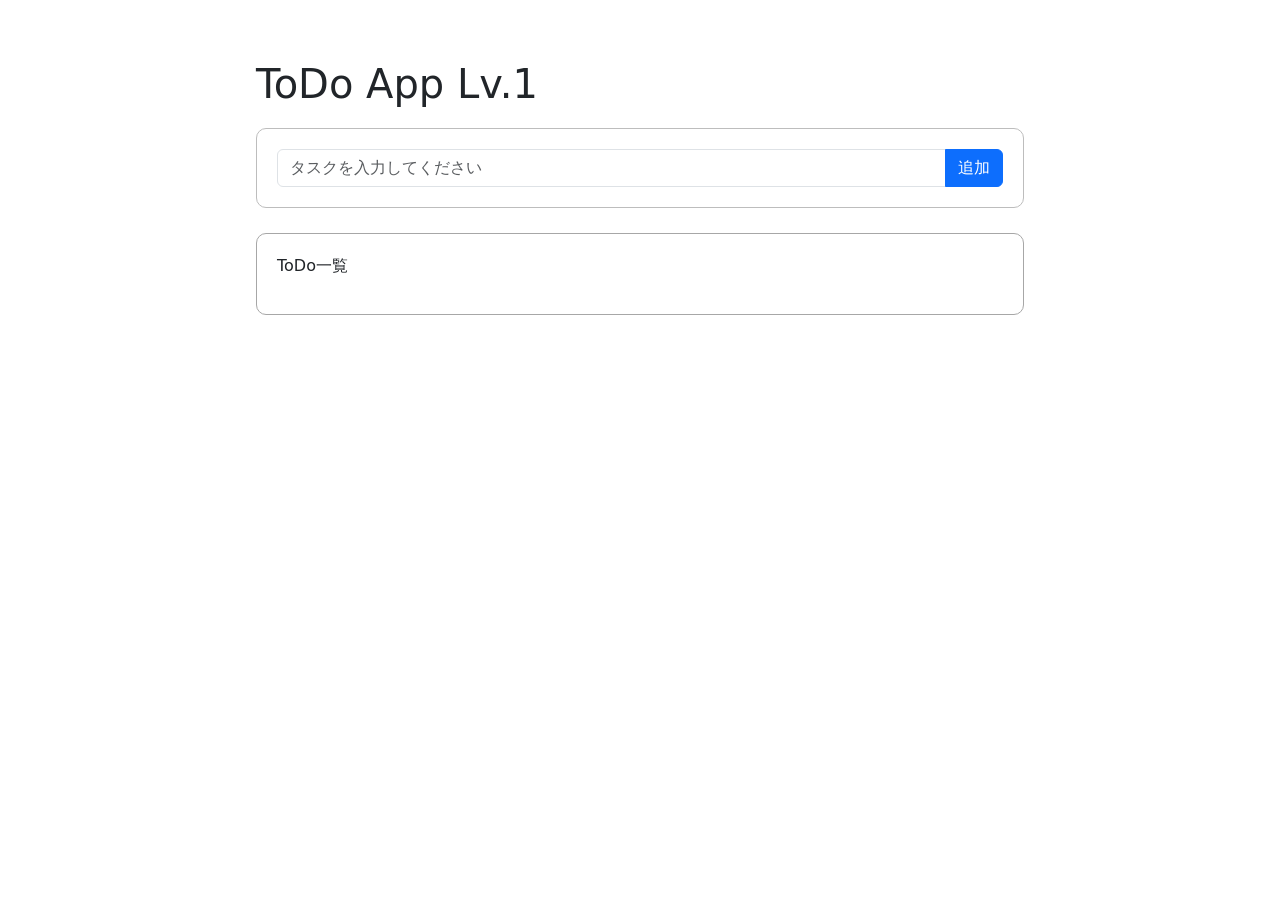
<file: todo_lv1/index.html>
<!DOCTYPE html>
<html>

<head>
    <meta charset="UTF-8">
    <title>ToDo App Lv.1</title>
    <link href="https://cdn.jsdelivr.net/npm/bootstrap@5.3.8/dist/css/bootstrap.min.css" rel="stylesheet">
    <link rel="stylesheet" href="style.css">
</head>

<body>
    <div class="content">
        <h1>ToDo App Lv.1</h1>
        <div class="input-group add-task">
            <input type="text" id="addTask" name="task" class="form-control" placeholder="タスクを入力してください">
            <button id="addBtn" class="btn btn-primary">追加</button>
        </div>
        <div class="list">
            <p>ToDo一覧</p>
            <ul id="taskList" class="list-unstyled"></ul>
        </div>
    </div>
    <script src="app.js"></script>
</body>

</html>
</file>
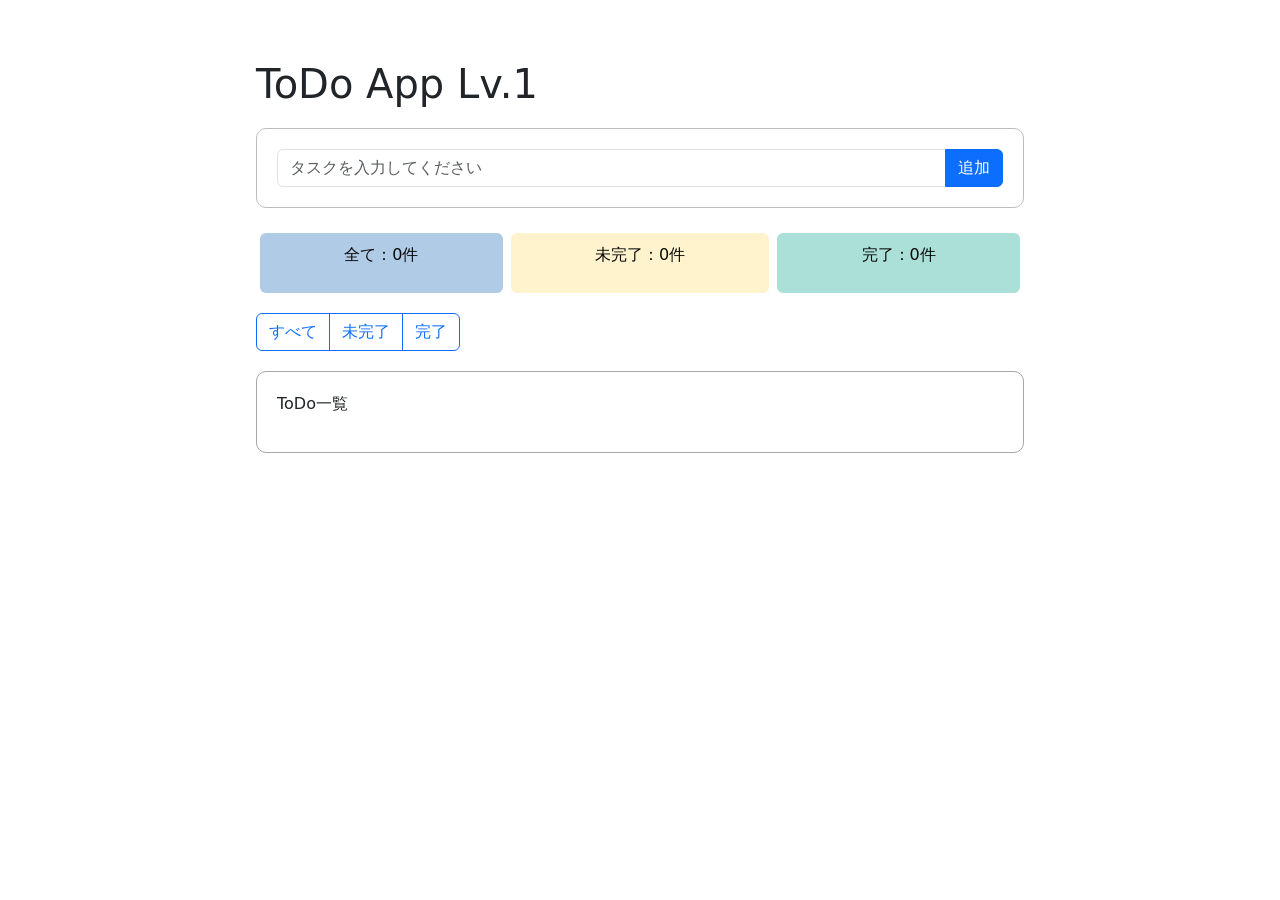
<file: todo_lv2/index.html>
<!DOCTYPE html>
<html>

<head>
    <meta charset="UTF-8">
    <title>ToDo App Lv.1</title>
    <link href="https://cdn.jsdelivr.net/npm/bootstrap@5.3.8/dist/css/bootstrap.min.css" rel="stylesheet">
    <link rel="stylesheet" href="style.css">
</head>

<body>
    <div class="content">
        <h1>ToDo App Lv.1</h1>
        <div class="input-group add-task">
            <input type="text" id="addTask" name="task" class="form-control" placeholder="タスクを入力してください">
            <button id="addBtn" class="btn btn-primary">追加</button>
        </div>
        <div class="number d-flex flex-row">
            <div id="allTasks" class="number-display all-task-number flex-fill">
                <p>全て：<span id="allTasksNumber">0</span>件</p>
            </div>
            <div id="incompletedTasks" class="number-display incompleted-task-number flex-fill">
                <p>未完了：<span id="incompletedTasksNumber">0</span>件</p>
            </div>
            <div id="completedTasks" class="number-display completed-task-number flex-fill">
                <p>完了：<span id="completedTasksNumber">0</span>件</p>
            </div>
        </div>
        <div class="task-display-btn btn-group">
            <button id="allTasksBtn" class="btn btn-outline-primary">すべて</button>
            <button id="incompletedTasksBtn" class="btn btn-outline-primary">未完了</button>
            <button id="completedTasksBtn" class="btn btn-outline-primary">完了</button>
        </div>
        <div class="list">
            <p>ToDo一覧</p>
            <ul id="taskList" class="list-unstyled"></ul>
        </div>
    </div>
    <script src="app.js"></script>
</body>

</html>
</file>
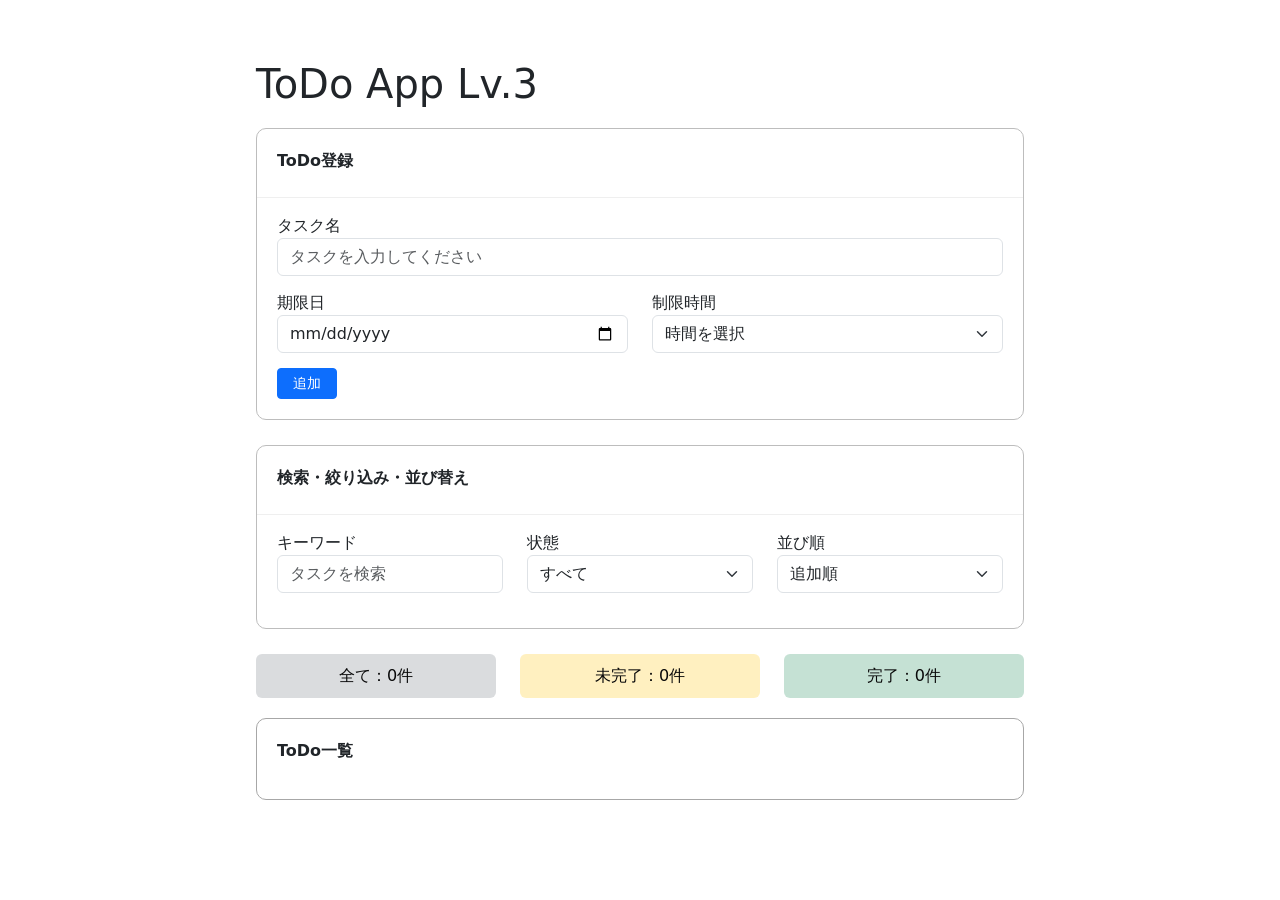
<file: todo_lv3/index.html>
<!DOCTYPE html>
<html>

<head>
    <meta charset="UTF-8">
    <title>ToDo App Lv.3</title>
    <link href="https://cdn.jsdelivr.net/npm/bootstrap@5.3.8/dist/css/bootstrap.min.css" rel="stylesheet">
    <link rel="stylesheet" href="style.css">
</head>

<body>
    <div class="content">
        <h1>ToDo App Lv.3</h1>
        <div class="card-box">
            <div class="card-title-custom">ToDo登録</div>
            <hr>
            <div class="task-input-space">
                <span class="form-label">タスク名</span>
                <input type="text" id="addTaskTitle" name="task" class="form-control" placeholder="タスクを入力してください"
                    required>
            </div>
            <div class="row row-space">
                <div class="col-md-6">
                    <span class="form-label">期限日</span>
                    <input type="date" min="" id="addDueDate" class="form-control" placeholder="年/月/日" required>
                </div>
                <div class="col-md-6">
                    <span class="form-label">制限時間</span>
                    <select id="addDueTime" class="form-select" required>
                        <option value="">時間を選択</option>
                    </select>
                </div>
            </div>
            <button id="addBtn" class="btn btn-primary btn-sm add-btn">追加</button>
        </div>

        <div class="card-box">
            <div class="card-title-custom">検索・絞り込み・並び替え</div>
            <hr>
            <div class="row row-space">
                <div class="col-md-4">
                    <span class="form-label">キーワード</span>
                    <input type="text" id="keyword" class="form-control" placeholder="タスクを検索">
                </div>
                <div class="col-md-4">
                    <span class="form-label">状態</span>
                    <select id="statusSelect" class="form-select">
                        <option value="all">すべて</option>
                        <option value="incompleted">未完了</option>
                        <option value="completed">完了</option>
                    </select>
                </div>
                <div class="col-md-4">
                    <span class="form-label">並び順</span>
                    <select id="sortSelect" class="form-select">
                        <option value="added">追加順</option>
                        <option value="dueAsc">期限が近い順</option>
                        <option value="dueDesc">期限が遠い順</option>
                    </select>
                </div>
            </div>
        </div>

        <div class="row number-row-space">
            <div class="col-md-4">
                <div class="number-display bg-secondary bg-opacity-25">
                    <p>全て：<span id="allTasksNumber">0</span>件</p>
                </div>
            </div>
            <div class="col-md-4">
                <div class="number-display bg-warning bg-opacity-25">
                    <p>未完了：<span id="incompletedTasksNumber">0</span>件</p>
                </div>
            </div>
            <div class="col-md-4">
                <div class="number-display bg-success bg-opacity-25">
                    <p>完了：<span id="completedTasksNumber">0</span>件</p>
                </div>
            </div>
        </div>

        <div class="list">
            <p class="list-title">ToDo一覧</p>
            <ul id="taskList" class="list-unstyled"></ul>
        </div>
    </div>

    <script src="app.js"></script>
</body>

</html>
</file>
<file: todo_lv1/style.css>
.content {
    margin: 60px 20%;
}

.add-task {
    border: 1px solid #bdbdbd;
    border-radius: 10px;
    padding: 20px;
    margin-top: 20px;
    margin-bottom: 25px;
}

.list {
    border: 1px solid #a7a7a7;
    border-radius: 10px;
    padding: 20px;
}

.list hr {
    margin-left: -20px;
    margin-right: -20px;
    border-color: #bebebe;
}

.task {
    margin-top: -10px;
    margin-bottom: -10px;
    display: flex;
    justify-content: space-between;
    align-items: center;
    width: 100%;
}

.task-btn {
    text-align: right;
}
</file>
<file: todo_lv2/style.css>
.content {
    margin: 60px 20%;
}

.add-task {
    border: 1px solid #bdbdbd;
    border-radius: 10px;
    padding: 20px;
    margin-top: 20px;
    margin-bottom: 25px;
}

.number {
    margin-bottom: 20px;
}

.number-display {
    text-align: center;
    padding: 10px;
    border-radius: 6px;
    color: #080808;
    margin: 0 4px;
}

.all-task-number {
    background-color: #b0cbe6;
}

.incompleted-task-number {
    background-color: #fff3cd;
}

.completed-task-number {
    background-color: #abe0d9;
}

.list {
    border: 1px solid #a7a7a7;
    border-radius: 10px;
    padding: 20px;
}

.list hr {
    margin-left: -20px;
    margin-right: -20px;
    border-color: #bebebe;
}

.task {
    margin-top: -10px;
    margin-bottom: -10px;
    display: flex;
    justify-content: space-between;
    align-items: center;
    width: 100%;
}

.task-display-btn {
    margin-bottom: 20px;
}

.task-btn {
    text-align: right;
}

.task-btn .btn {
    white-space: nowrap;
    width: auto;
}
</file>
<file: todo_lv3/style.css>
body {
    margin: 0;
}

.content {
    margin: 60px 20%;
}

.content h1 {
    margin-bottom: 20px;
}

.card-box {
    border: 1px solid #bdbdbd;
    border-radius: 10px;
    padding: 20px;
    margin-top: 20px;
    margin-bottom: 25px;
}

.card-title-custom {
    padding-bottom: 8px;
    margin-bottom: 15px;
    font-weight: bold;
}

.card-box hr,
.list hr {
    margin-left: -20px;
    margin-right: -20px;
    border-color: #bebebe;
}

.number-display {
    text-align: center;
    padding: 10px;
    border-radius: 6px;
    color: #080808;
}

.number-display p {
    margin: 0;
}

.list {
    border: 1px solid #a7a7a7;
    border-radius: 10px;
    padding: 20px;
}

.list-title {
    margin-bottom: 15px;
    font-weight: bold;
}

.task {
    margin-top: -10px;
    margin-bottom: -10px;
    display: flex;
    justify-content: space-between;
    align-items: center;
    width: 100%;
}

.task-title {
    display: inline-block;
    max-width: 100%;
    overflow-wrap: anywhere;
}

.task-due {
    font-size: 0.8rem;
    color: #6c757d;
}

.task-btn-group {
    text-align: right;
    display: flex;
    gap: 5px;
}

.task-btn-group .btn {
    white-space: nowrap;
    width: auto;
}

.task-input-space {
    margin-bottom: 15px;
}

.row-space {
    margin-bottom: 15px;
}

.add-btn {
    width: 60px;
}

.number-row-space {
    margin-bottom: 20px;
}
</file>
